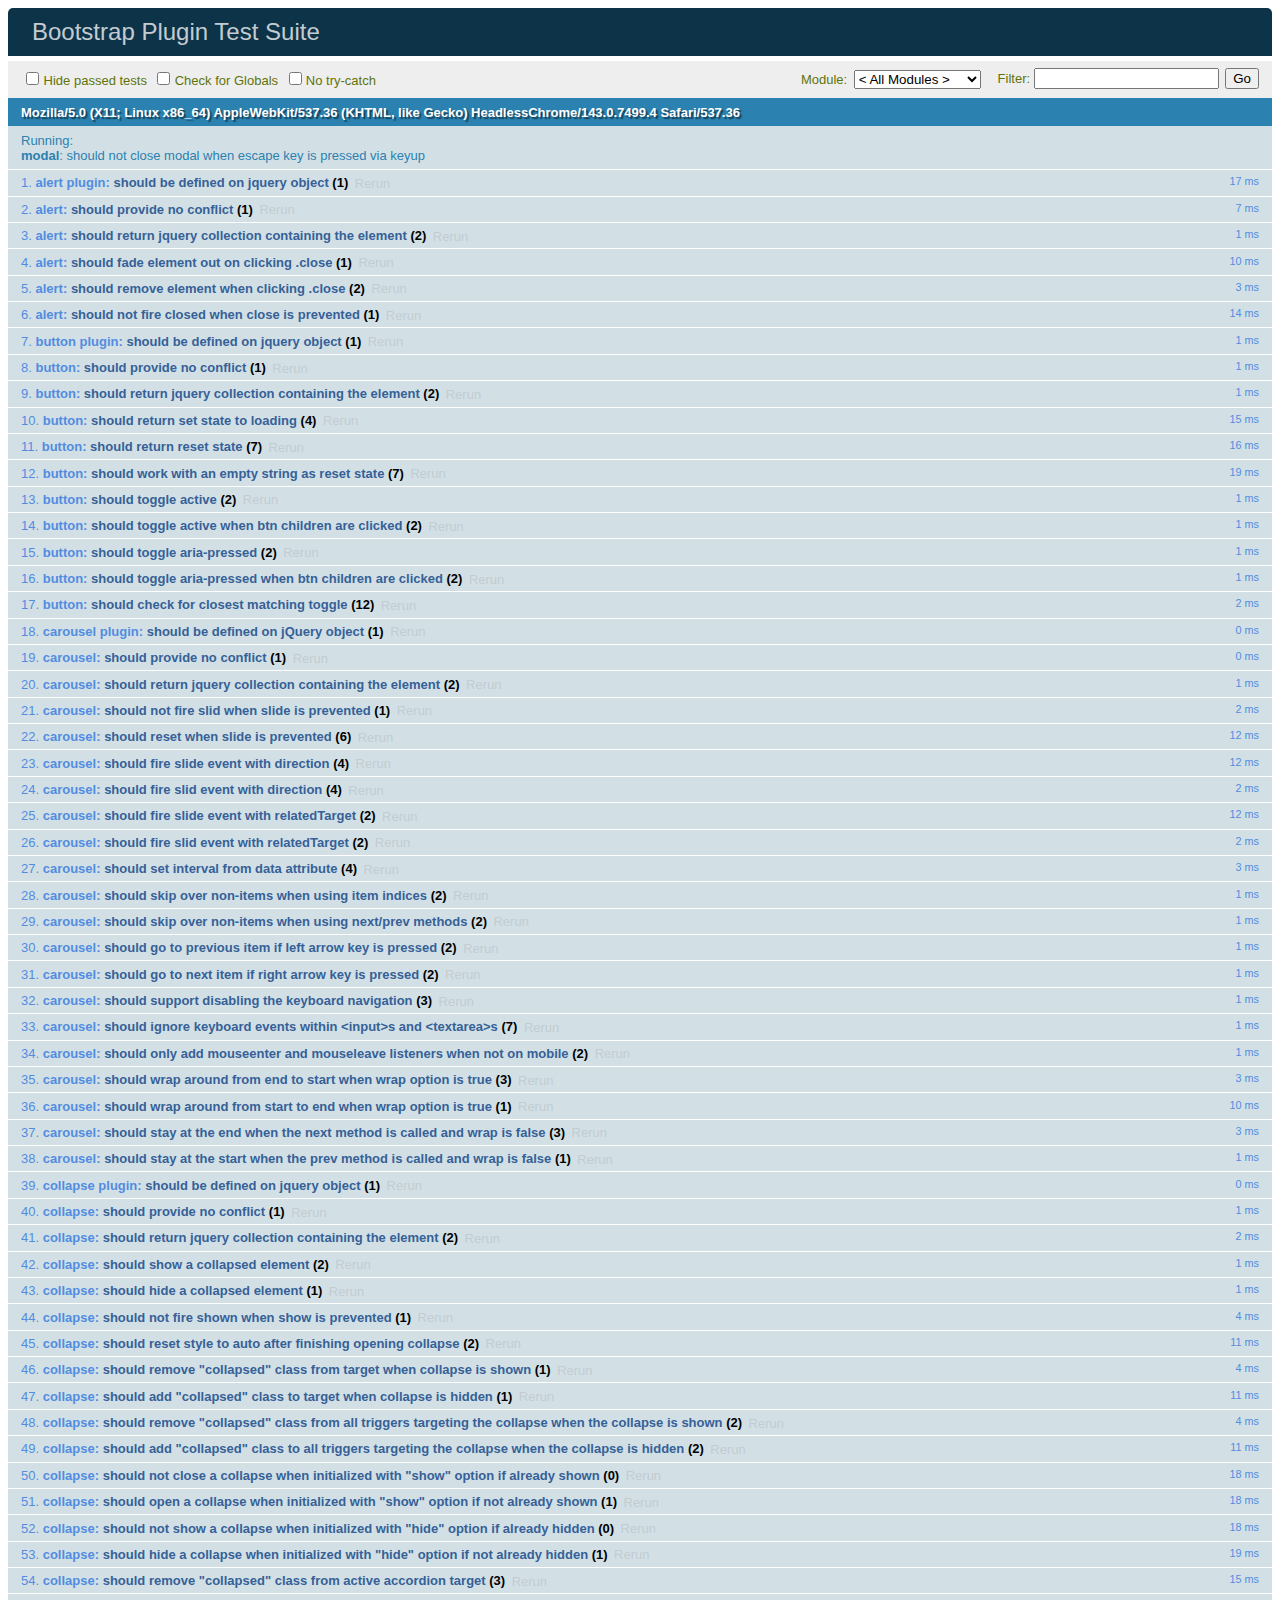
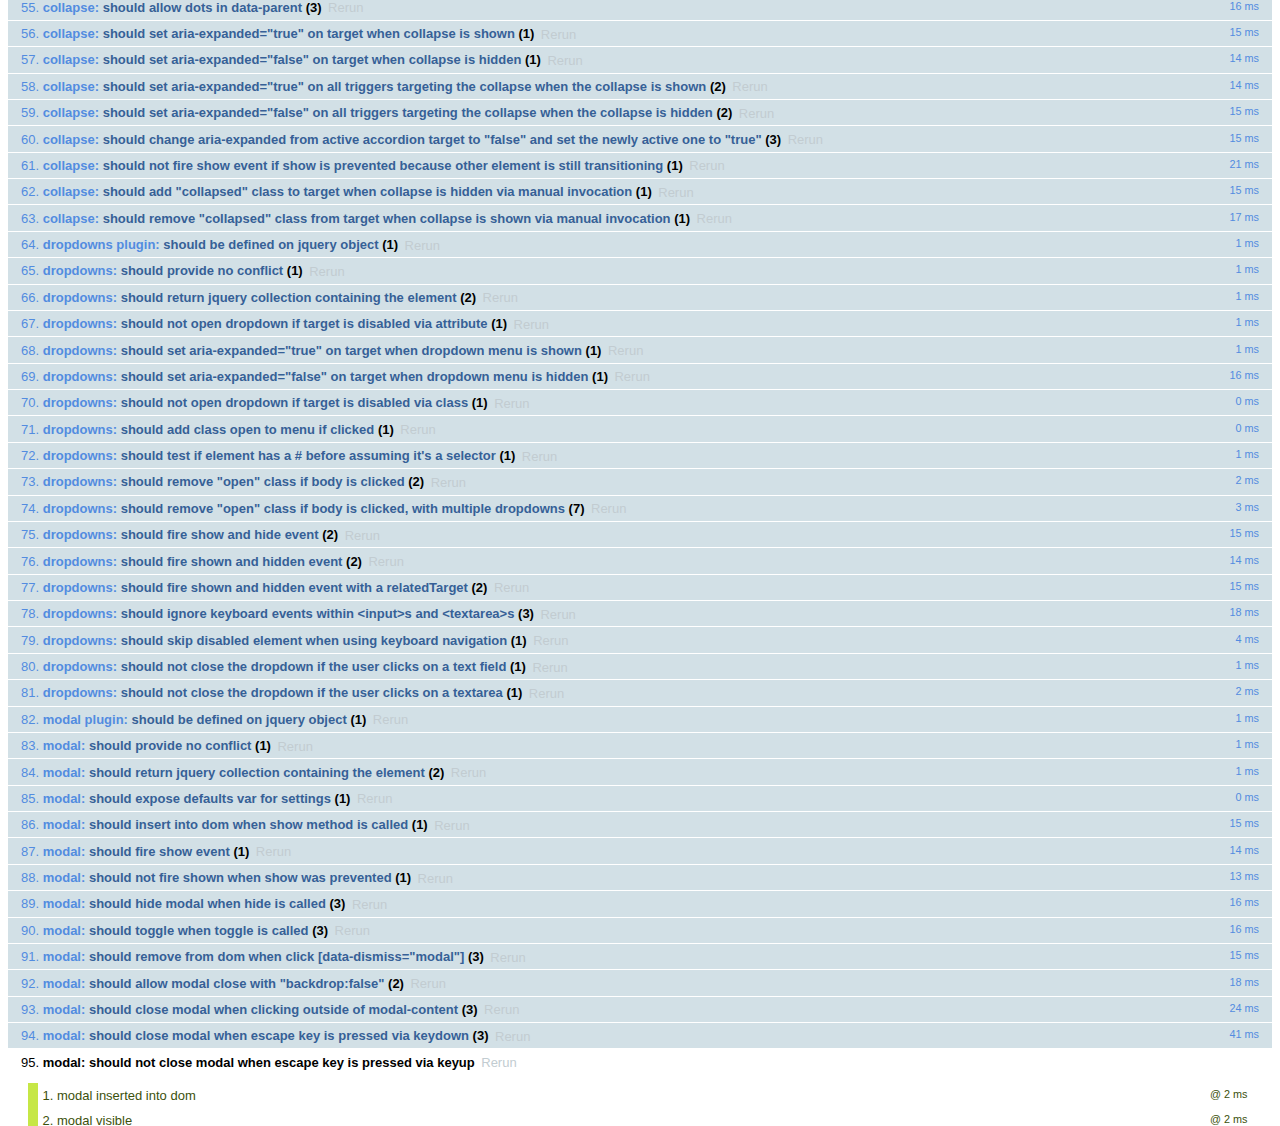
<file: src/main/resources/static/bootstrap-3.3.6/js/tests/index.html>
<!DOCTYPE html>
<html>
  <head>
    <meta charset="utf-8">
    <title>Bootstrap Plugin Test Suite</title>
    <meta name="viewport" content="width=device-width, initial-scale=1">

    <!-- jQuery -->
    <script src="vendor/jquery.min.js"></script>
    <script>
      // Disable jQuery event aliases to ensure we don't accidentally use any of them
      (function () {
        var eventAliases = [
          'blur',
          'focus',
          'focusin',
          'focusout',
          'load',
          'resize',
          'scroll',
          'unload',
          'click',
          'dblclick',
          'mousedown',
          'mouseup',
          'mousemove',
          'mouseover',
          'mouseout',
          'mouseenter',
          'mouseleave',
          'change',
          'select',
          'submit',
          'keydown',
          'keypress',
          'keyup',
          'error',
          'contextmenu',
          'hover',
          'bind',
          'unbind',
          'delegate',
          'undelegate'
        ]
        for (var i = 0; i < eventAliases.length; i++) {
          $.fn[eventAliases[i]] = undefined
        }
      })()
    </script>

    <!-- QUnit -->
    <link rel="stylesheet" href="vendor/qunit.css" media="screen">
    <script src="vendor/qunit.js"></script>
    <script>
      // See https://github.com/axemclion/grunt-saucelabs#test-result-details-with-qunit
      var log = []
      // Require assert.expect in each test
      QUnit.config.requireExpects = true
      QUnit.done(function (testResults) {
        var tests = []
        for (var i = 0, len = log.length; i < len; i++) {
          var details = log[i]
          tests.push({
            name: details.name,
            result: details.result,
            expected: details.expected,
            actual: details.actual,
            source: details.source
          })
        }
        testResults.tests = tests

        window.global_test_results = testResults
      })

      QUnit.testStart(function (testDetails) {
        $(window).scrollTop(0)
        QUnit.log(function (details) {
          if (!details.result) {
            details.name = testDetails.name
            log.push(details)
          }
        })
      })

      // Cleanup
      QUnit.testDone(function () {
        $('#qunit-fixture').empty()
        $('#modal-test, .modal-backdrop').remove()
      })

      // Display fixture on-screen on iOS to avoid false positives
      if (/iPhone|iPad|iPod/.test(navigator.userAgent)) {
        QUnit.begin(function() {
          $('#qunit-fixture').css({ top: 0, left: 0 })
        })

        QUnit.done(function () {
          $('#qunit-fixture').css({ top: '', left: '' })
        })
      }

      // Disable deprecated global QUnit method aliases in preparation for QUnit v2
      (function () {
        var methodNames = [
          'async',
          'asyncTest',
          'deepEqual',
          'equal',
          'expect',
          'module',
          'notDeepEqual',
          'notEqual',
          'notPropEqual',
          'notStrictEqual',
          'ok',
          'propEqual',
          'push',
          'start',
          'stop',
          'strictEqual',
          'test',
          'throws'
        ];
        for (var i = 0; i < methodNames.length; i++) {
          var methodName = methodNames[i];
          window[methodName] = undefined;
        }
      })();
    </script>

    <!-- Plugin sources -->
    <script>$.support.transition = false</script>
    <script src="../../js/alert.js"></script>
    <script src="../../js/button.js"></script>
    <script src="../../js/carousel.js"></script>
    <script src="../../js/collapse.js"></script>
    <script src="../../js/dropdown.js"></script>
    <script src="../../js/modal.js"></script>
    <script src="../../js/scrollspy.js"></script>
    <script src="../../js/tab.js"></script>
    <script src="../../js/tooltip.js"></script>
    <script src="../../js/popover.js"></script>
    <script src="../../js/affix.js"></script>

    <!-- Unit tests -->
    <script src="unit/alert.js"></script>
    <script src="unit/button.js"></script>
    <script src="unit/carousel.js"></script>
    <script src="unit/collapse.js"></script>
    <script src="unit/dropdown.js"></script>
    <script src="unit/modal.js"></script>
    <script src="unit/scrollspy.js"></script>
    <script src="unit/tab.js"></script>
    <script src="unit/tooltip.js"></script>
    <script src="unit/popover.js"></script>
    <script src="unit/affix.js"></script>

  </head>
  <body>
    <div id="qunit-container">
      <div id="qunit"></div>
      <div id="qunit-fixture"></div>
    </div>
  </body>
</html>
</file>
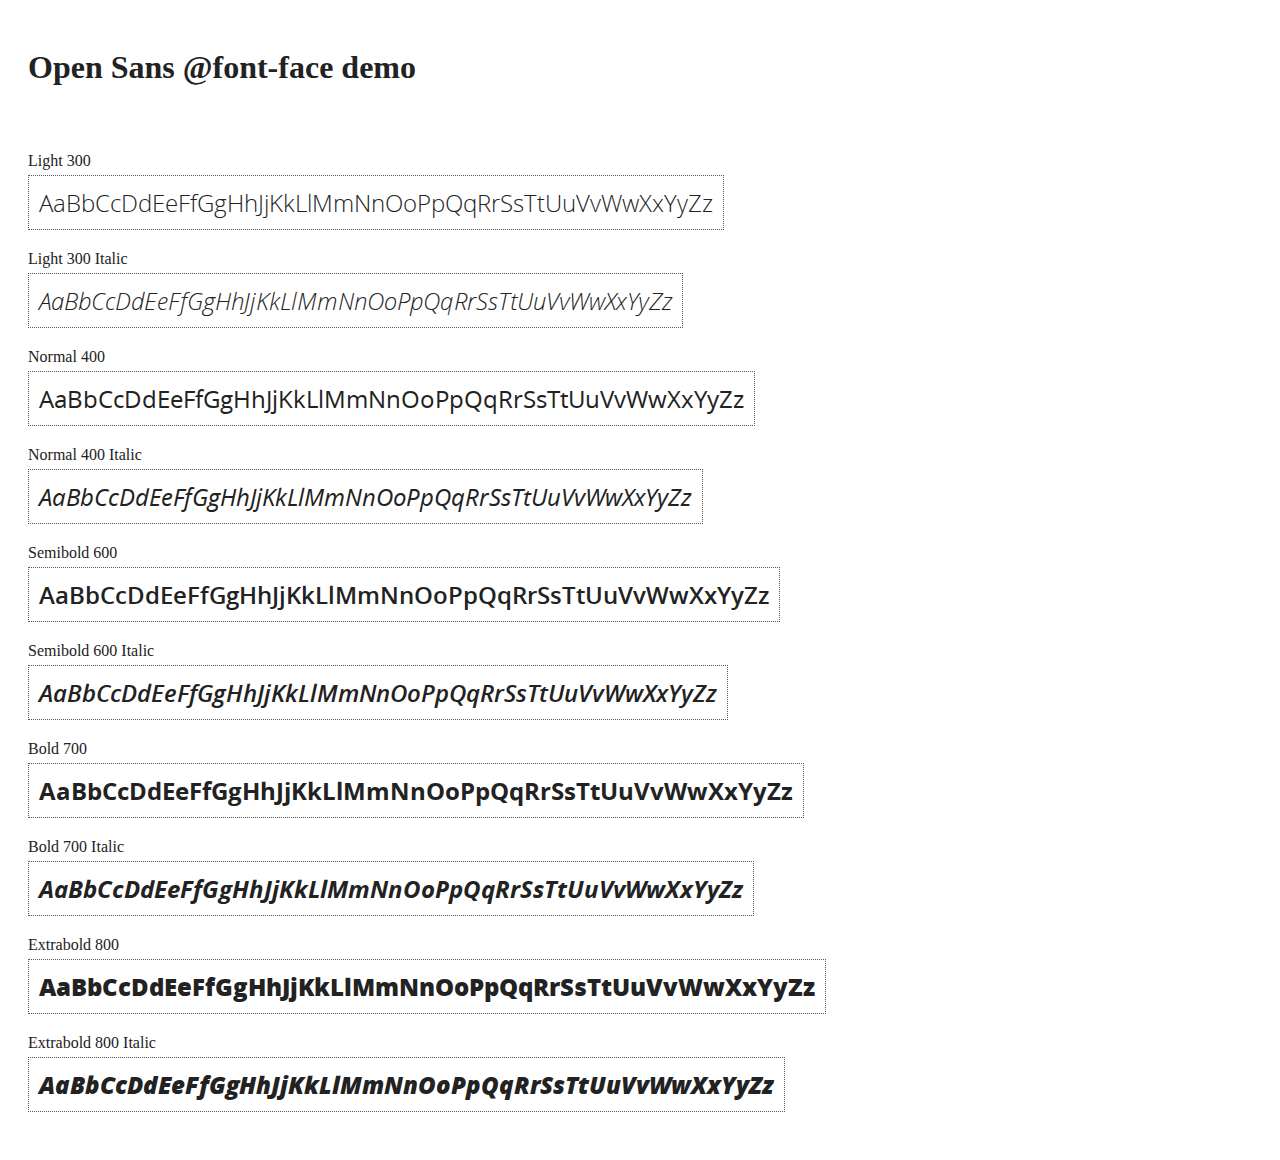
<file: src/main/resources/static/angular-1.3.11/docs/components/open-sans-fontface-1.0.4/index.html>
<!DOCTYPE html>
<html>
	<head>
		<title>Open Sans @font-face demo</title>
		<meta charset="UTF-8" />
		<link rel="stylesheet" href="open-sans.css" type="text/css" />
		<style>
		body {
			padding: 20px;
			color: #222;
			background: #fff;
		}

		span { display: block; }

		.font-demo {
			display: inline-block;
			margin: 5px 0 20px;
			padding: 10px;
			border: 1px dotted #555;
			font-family: 'Open Sans';
			font-size: 24px;
		}
		</style>
	</head>
	<body>
		<h1>Open Sans @font-face demo</h1>
		<div style="margin-bottom:20px">
			<iframe src="http://ghbtns.com/github-btn.html?user=FontFaceKit&amp;repo=open-sans&amp;type=watch&amp;count=true"
					style="width:110px;height:20px;border:0"></iframe>
			<iframe src="http://ghbtns.com/github-btn.html?user=FontFaceKit&amp;repo=open-sans&amp;type=fork&amp;count=true"
					style="width:95px;height:20px;border:0"></iframe>
		</div>

		<span>Light 300</span>
		<div class="font-demo" style="font-weight:300">
			AaBbCcDdEeFfGgHhJjKkLlMmNnOoPpQqRrSsTtUuVvWwXxYyZz
		</div>

		<span>Light 300 Italic</span>
		<div class="font-demo" style="font-weight:300;font-style:italic">
			AaBbCcDdEeFfGgHhJjKkLlMmNnOoPpQqRrSsTtUuVvWwXxYyZz
		</div>

		<span>Normal 400</span>
		<div class="font-demo">
			AaBbCcDdEeFfGgHhJjKkLlMmNnOoPpQqRrSsTtUuVvWwXxYyZz
		</div>

		<span>Normal 400 Italic</span>
		<div class="font-demo" style="font-style:italic">
			AaBbCcDdEeFfGgHhJjKkLlMmNnOoPpQqRrSsTtUuVvWwXxYyZz
		</div>

		<span>Semibold 600</span>
		<div class="font-demo" style="font-weight:600">
			AaBbCcDdEeFfGgHhJjKkLlMmNnOoPpQqRrSsTtUuVvWwXxYyZz
		</div>

		<span>Semibold 600 Italic</span>
		<div class="font-demo" style="font-weight:600;font-style:italic">
			AaBbCcDdEeFfGgHhJjKkLlMmNnOoPpQqRrSsTtUuVvWwXxYyZz
		</div>

		<span>Bold 700</span>
		<div class="font-demo" style="font-weight:700">
			AaBbCcDdEeFfGgHhJjKkLlMmNnOoPpQqRrSsTtUuVvWwXxYyZz
		</div>

		<span>Bold 700 Italic</span>
		<div class="font-demo" style="font-weight:700;font-style:italic">
			AaBbCcDdEeFfGgHhJjKkLlMmNnOoPpQqRrSsTtUuVvWwXxYyZz
		</div>

		<span>Extrabold 800</span>
		<div class="font-demo" style="font-weight:800">
			AaBbCcDdEeFfGgHhJjKkLlMmNnOoPpQqRrSsTtUuVvWwXxYyZz
		</div>

		<span>Extrabold 800 Italic</span>
		<div class="font-demo" style="font-weight:800;font-style:italic">
			AaBbCcDdEeFfGgHhJjKkLlMmNnOoPpQqRrSsTtUuVvWwXxYyZz
		</div>
	</body>
</html>
</file>
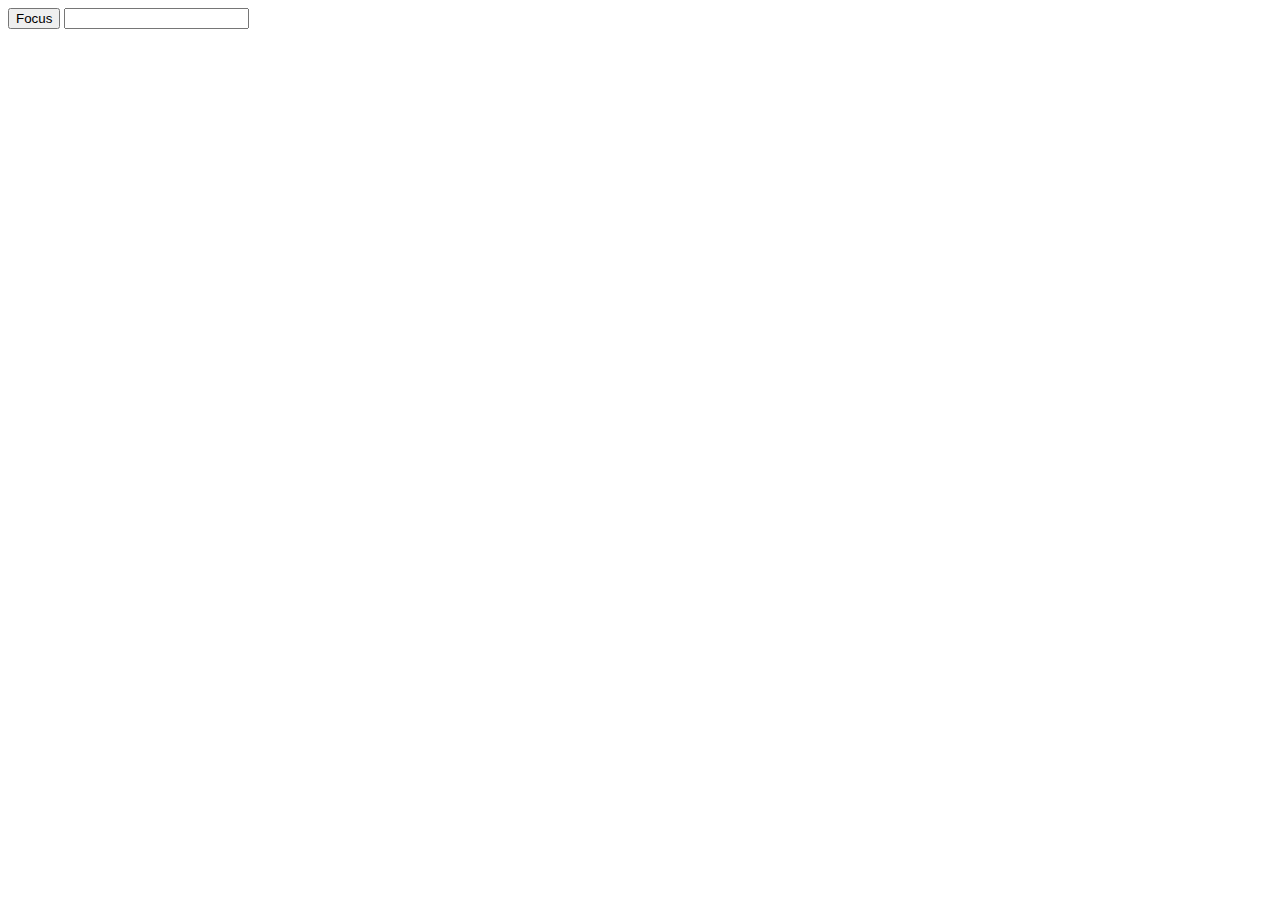
<file: src/main/resources/static/angular-1.3.11/docs/examples/example-error-$rootScope-inprog/index.html>
<!doctype html>
<html lang="en">
<head>
  <meta charset="UTF-8">
  <title>Example - example-error-$rootScope-inprog</title>
  

  <script src="../../../angular.min.js"></script>
  <script src="app.js"></script>
  

  
</head>
<body ng-app="app">
  <button ng-click="focusInput = true">Focus</button>
<input ng-focus="count = count + 1" set-focus-if="focusInput" />
</body>
</html>
</file>
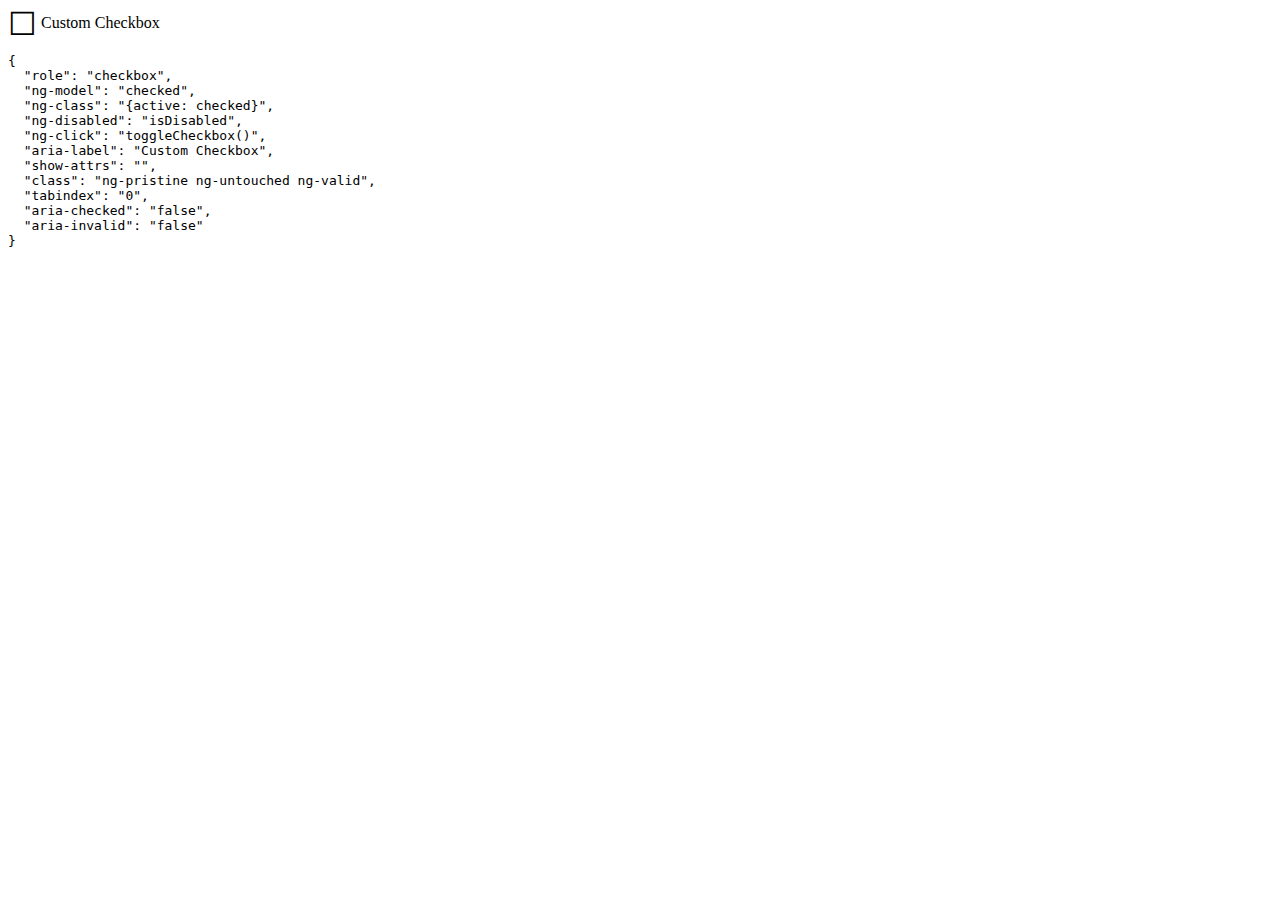
<file: src/main/resources/static/angular-1.3.11/docs/examples/example-example1/index.html>
<!doctype html>
<html lang="en">
<head>
  <meta charset="UTF-8">
  <title>Example - example-example1</title>
  

  <script src="../../../angular.min.js"></script>
  <script src="../../../angular-aria.js"></script>
  

  
</head>
<body ng-app="ngAria_ngModelExample">
   <style>
   [role=checkbox] {
     cursor: pointer;
     display: inline-block;
   }
   [role=checkbox] .icon:before {
     content: '\2610';
     display: inline-block;
     font-size: 2em;
     line-height: 1;
     vertical-align: middle;
     speak: none;
   }
   [role=checkbox].active .icon:before {
     content: '\2611';
   }
   pre {
     white-space: pre-wrap;
   }
 </style>
<div>
<form ng-controller="formsController">
 <some-checkbox role="checkbox" ng-model="checked" ng-class="{active: checked}"
   ng-disabled="isDisabled" ng-click="toggleCheckbox()"
   aria-label="Custom Checkbox" show-attrs>
   <span class="icon" aria-hidden="true"></span>
   Custom Checkbox
 </some-checkbox>
</form>
</div>
<script>
 var app = angular.module('ngAria_ngModelExample', ['ngAria'])
 .controller('formsController', function($scope){
   $scope.checked = false;
   $scope.toggleCheckbox = function(){
     $scope.checked = !$scope.checked;
   }
 })
 .directive('someCheckbox', function(){
   return {
     restrict: 'E',
     link: function($scope, $el, $attrs) {
       $el.on('keypress', function(event){
         event.preventDefault();
         if(event.keyCode === 32 || event.keyCode === 13){
           $scope.toggleCheckbox();
           $scope.$apply();
         }
       });
     }
   }
 })
 .directive('showAttrs', function() {
   return function($scope, $el, $attrs) {
     var pre = document.createElement('pre');
     $el.after(pre);
     $scope.$watch(function() {
       var $attrs = {};
       Array.prototype.slice.call($el[0].attributes, 0).forEach(function(item) {
         if (item.name !== 'show-$attrs') {
           $attrs[item.name] = item.value;
         }
       });
       return $attrs;
     }, function(newAttrs, oldAttrs) {
       pre.textContent = JSON.stringify(newAttrs, null, 2);
     }, true);
   }
 });
</script>
</body>
</html>
</file>
<file: src/main/resources/static/angular-1.3.11/docs/components/open-sans-fontface-1.0.4/open-sans.css>
/* Open Sans @font-face kit */

/* BEGIN Light */
@font-face {
  font-family: 'Open Sans';
  src: url('fonts/Light/OpenSans-Light.eot');
  src: url('fonts/Light/OpenSans-Light.eot?#iefix') format('embedded-opentype'),
       url('fonts/Light/OpenSans-Light.woff') format('woff'),
       url('fonts/Light/OpenSans-Light.ttf') format('truetype'),
       url('fonts/Light/OpenSans-Light.svg#OpenSansLight') format('svg');
  font-weight: 300;
  font-style: normal;
}
/* END Light */

/* BEGIN Light Italic */
@font-face {
  font-family: 'Open Sans';
  src: url('fonts/LightItalic/OpenSans-LightItalic.eot');
  src: url('fonts/LightItalic/OpenSans-LightItalic.eot?#iefix') format('embedded-opentype'),
       url('fonts/LightItalic/OpenSans-LightItalic.woff') format('woff'),
       url('fonts/LightItalic/OpenSans-LightItalic.ttf') format('truetype'),
       url('fonts/LightItalic/OpenSans-LightItalic.svg#OpenSansLightItalic') format('svg');
  font-weight: 300;
  font-style: italic;
}
/* END Light Italic */

/* BEGIN Regular */
@font-face {
  font-family: 'Open Sans';
  src: url('fonts/Regular/OpenSans-Regular.eot');
  src: url('fonts/Regular/OpenSans-Regular.eot?#iefix') format('embedded-opentype'),
       url('fonts/Regular/OpenSans-Regular.woff') format('woff'),
       url('fonts/Regular/OpenSans-Regular.ttf') format('truetype'),
       url('fonts/Regular/OpenSans-Regular.svg#OpenSansRegular') format('svg');
  font-weight: normal;
  font-style: normal;
}
/* END Regular */

/* BEGIN Italic */
@font-face {
  font-family: 'Open Sans';
  src: url('fonts/Italic/OpenSans-Italic.eot');
  src: url('fonts/Italic/OpenSans-Italic.eot?#iefix') format('embedded-opentype'),
       url('fonts/Italic/OpenSans-Italic.woff') format('woff'),
       url('fonts/Italic/OpenSans-Italic.ttf') format('truetype'),
       url('fonts/Italic/OpenSans-Italic.svg#OpenSansItalic') format('svg');
  font-weight: normal;
  font-style: italic;
}
/* END Italic */

/* BEGIN Semibold */
@font-face {
  font-family: 'Open Sans';
  src: url('fonts/Semibold/OpenSans-Semibold.eot');
  src: url('fonts/Semibold/OpenSans-Semibold.eot?#iefix') format('embedded-opentype'),
       url('fonts/Semibold/OpenSans-Semibold.woff') format('woff'),
       url('fonts/Semibold/OpenSans-Semibold.ttf') format('truetype'),
       url('fonts/Semibold/OpenSans-Semibold.svg#OpenSansSemibold') format('svg');
  font-weight: 600;
  font-style: normal;
}
/* END Semibold */

/* BEGIN Semibold Italic */
@font-face {
  font-family: 'Open Sans';
  src: url('fonts/SemiboldItalic/OpenSans-SemiboldItalic.eot');
  src: url('fonts/SemiboldItalic/OpenSans-SemiboldItalic.eot?#iefix') format('embedded-opentype'),
       url('fonts/SemiboldItalic/OpenSans-SemiboldItalic.woff') format('woff'),
       url('fonts/SemiboldItalic/OpenSans-SemiboldItalic.ttf') format('truetype'),
       url('fonts/SemiboldItalic/OpenSans-SemiboldItalic.svg#OpenSansSemiboldItalic') format('svg');
  font-weight: 600;
  font-style: italic;
}
/* END Semibold Italic */

/* BEGIN Bold */
@font-face {
  font-family: 'Open Sans';
  src: url('fonts/Bold/OpenSans-Bold.eot');
  src: url('fonts/Bold/OpenSans-Bold.eot?#iefix') format('embedded-opentype'),
       url('fonts/Bold/OpenSans-Bold.woff') format('woff'),
       url('fonts/Bold/OpenSans-Bold.ttf') format('truetype'),
       url('fonts/Bold/OpenSans-Bold.svg#OpenSansBold') format('svg');
  font-weight: bold;
  font-style: normal;
}
/* END Bold */

/* BEGIN Bold Italic */
@font-face {
  font-family: 'Open Sans';
  src: url('fonts/BoldItalic/OpenSans-BoldItalic.eot');
  src: url('fonts/BoldItalic/OpenSans-BoldItalic.eot?#iefix') format('embedded-opentype'),
       url('fonts/BoldItalic/OpenSans-BoldItalic.woff') format('woff'),
       url('fonts/BoldItalic/OpenSans-BoldItalic.ttf') format('truetype'),
       url('fonts/BoldItalic/OpenSans-BoldItalic.svg#OpenSansBoldItalic') format('svg');
  font-weight: bold;
  font-style: italic;
}
/* END Bold Italic */

/* BEGIN Extrabold */
@font-face {
  font-family: 'Open Sans';
  src: url('fonts/ExtraBold/OpenSans-ExtraBold.eot');
  src: url('fonts/ExtraBold/OpenSans-ExtraBold.eot?#iefix') format('embedded-opentype'),
       url('fonts/ExtraBold/OpenSans-ExtraBold.woff') format('woff'),
       url('fonts/ExtraBold/OpenSans-ExtraBold.ttf') format('truetype'),
       url('fonts/ExtraBold/OpenSans-ExtraBold.svg#OpenSansExtrabold') format('svg');
  font-weight: 800;
  font-style: normal;
}
/* END Extrabold */

/* BEGIN Extrabold Italic */
@font-face {
  font-family: 'Open Sans';
  src: url('fonts/ExtraBoldItalic/OpenSans-ExtraBoldItalic.eot');
  src: url('fonts/ExtraBoldItalic/OpenSans-ExtraBoldItalic.eot?#iefix') format('embedded-opentype'),
       url('fonts/ExtraBoldItalic/OpenSans-ExtraBoldItalic.woff') format('woff'),
       url('fonts/ExtraBoldItalic/OpenSans-ExtraBoldItalic.ttf') format('truetype'),
       url('fonts/ExtraBoldItalic/OpenSans-ExtraBoldItalic.svg#OpenSansExtraboldItalic') format('svg');
  font-weight: 800;
  font-style: italic;
}
/* END Extrabold Italic */
</file>
<file: src/main/resources/static/bootstrap-3.3.6/js/tests/vendor/qunit.css>
/*!
 * QUnit 1.17.1
 * http://qunitjs.com/
 *
 * Copyright jQuery Foundation and other contributors
 * Released under the MIT license
 * http://jquery.org/license
 *
 * Date: 2015-01-20T19:39Z
 */

/** Font Family and Sizes */

#qunit-tests, #qunit-header, #qunit-banner, #qunit-testrunner-toolbar, #qunit-userAgent, #qunit-testresult {
	font-family: "Helvetica Neue Light", "HelveticaNeue-Light", "Helvetica Neue", Calibri, Helvetica, Arial, sans-serif;
}

#qunit-testrunner-toolbar, #qunit-userAgent, #qunit-testresult, #qunit-tests li { font-size: small; }
#qunit-tests { font-size: smaller; }


/** Resets */

#qunit-tests, #qunit-header, #qunit-banner, #qunit-userAgent, #qunit-testresult, #qunit-modulefilter {
	margin: 0;
	padding: 0;
}


/** Header */

#qunit-header {
	padding: 0.5em 0 0.5em 1em;

	color: #8699A4;
	background-color: #0D3349;

	font-size: 1.5em;
	line-height: 1em;
	font-weight: 400;

	border-radius: 5px 5px 0 0;
}

#qunit-header a {
	text-decoration: none;
	color: #C2CCD1;
}

#qunit-header a:hover,
#qunit-header a:focus {
	color: #FFF;
}

#qunit-testrunner-toolbar label {
	display: inline-block;
	padding: 0 0.5em 0 0.1em;
}

#qunit-banner {
	height: 5px;
}

#qunit-testrunner-toolbar {
	padding: 0.5em 1em 0.5em 1em;
	color: #5E740B;
	background-color: #EEE;
	overflow: hidden;
}

#qunit-userAgent {
	padding: 0.5em 1em 0.5em 1em;
	background-color: #2B81AF;
	color: #FFF;
	text-shadow: rgba(0, 0, 0, 0.5) 2px 2px 1px;
}

#qunit-modulefilter-container {
	float: right;
	padding: 0.2em;
}

.qunit-url-config {
	display: inline-block;
	padding: 0.1em;
}

.qunit-filter {
	display: block;
	float: right;
	margin-left: 1em;
}

/** Tests: Pass/Fail */

#qunit-tests {
	list-style-position: inside;
}

#qunit-tests li {
	padding: 0.4em 1em 0.4em 1em;
	border-bottom: 1px solid #FFF;
	list-style-position: inside;
}

#qunit-tests > li {
	display: none;
}

#qunit-tests li.running,
#qunit-tests li.pass,
#qunit-tests li.fail,
#qunit-tests li.skipped {
	display: list-item;
}

#qunit-tests.hidepass li.running,
#qunit-tests.hidepass li.pass {
	display: none;
}

#qunit-tests li strong {
	cursor: pointer;
}

#qunit-tests li.skipped strong {
	cursor: default;
}

#qunit-tests li a {
	padding: 0.5em;
	color: #C2CCD1;
	text-decoration: none;
}
#qunit-tests li a:hover,
#qunit-tests li a:focus {
	color: #000;
}

#qunit-tests li .runtime {
	float: right;
	font-size: smaller;
}

.qunit-assert-list {
	margin-top: 0.5em;
	padding: 0.5em;

	background-color: #FFF;

	border-radius: 5px;
}

.qunit-collapsed {
	display: none;
}

#qunit-tests table {
	border-collapse: collapse;
	margin-top: 0.2em;
}

#qunit-tests th {
	text-align: right;
	vertical-align: top;
	padding: 0 0.5em 0 0;
}

#qunit-tests td {
	vertical-align: top;
}

#qunit-tests pre {
	margin: 0;
	white-space: pre-wrap;
	word-wrap: break-word;
}

#qunit-tests del {
	background-color: #E0F2BE;
	color: #374E0C;
	text-decoration: none;
}

#qunit-tests ins {
	background-color: #FFCACA;
	color: #500;
	text-decoration: none;
}

/*** Test Counts */

#qunit-tests b.counts                       { color: #000; }
#qunit-tests b.passed                       { color: #5E740B; }
#qunit-tests b.failed                       { color: #710909; }

#qunit-tests li li {
	padding: 5px;
	background-color: #FFF;
	border-bottom: none;
	list-style-position: inside;
}

/*** Passing Styles */

#qunit-tests li li.pass {
	color: #3C510C;
	background-color: #FFF;
	border-left: 10px solid #C6E746;
}

#qunit-tests .pass                          { color: #528CE0; background-color: #D2E0E6; }
#qunit-tests .pass .test-name               { color: #366097; }

#qunit-tests .pass .test-actual,
#qunit-tests .pass .test-expected           { color: #999; }

#qunit-banner.qunit-pass                    { background-color: #C6E746; }

/*** Failing Styles */

#qunit-tests li li.fail {
	color: #710909;
	background-color: #FFF;
	border-left: 10px solid #EE5757;
	white-space: pre;
}

#qunit-tests > li:last-child {
	border-radius: 0 0 5px 5px;
}

#qunit-tests .fail                          { color: #000; background-color: #EE5757; }
#qunit-tests .fail .test-name,
#qunit-tests .fail .module-name             { color: #000; }

#qunit-tests .fail .test-actual             { color: #EE5757; }
#qunit-tests .fail .test-expected           { color: #008000; }

#qunit-banner.qunit-fail                    { background-color: #EE5757; }

/*** Skipped tests */

#qunit-tests .skipped {
	background-color: #EBECE9;
}

#qunit-tests .qunit-skipped-label {
	background-color: #F4FF77;
	display: inline-block;
	font-style: normal;
	color: #366097;
	line-height: 1.8em;
	padding: 0 0.5em;
	margin: -0.4em 0.4em -0.4em 0;
}

/** Result */

#qunit-testresult {
	padding: 0.5em 1em 0.5em 1em;

	color: #2B81AF;
	background-color: #D2E0E6;

	border-bottom: 1px solid #FFF;
}
#qunit-testresult .module-name {
	font-weight: 700;
}

/** Fixture */

#qunit-fixture {
	position: absolute;
	top: -10000px;
	left: -10000px;
	width: 1000px;
	height: 1000px;
}
</file>
